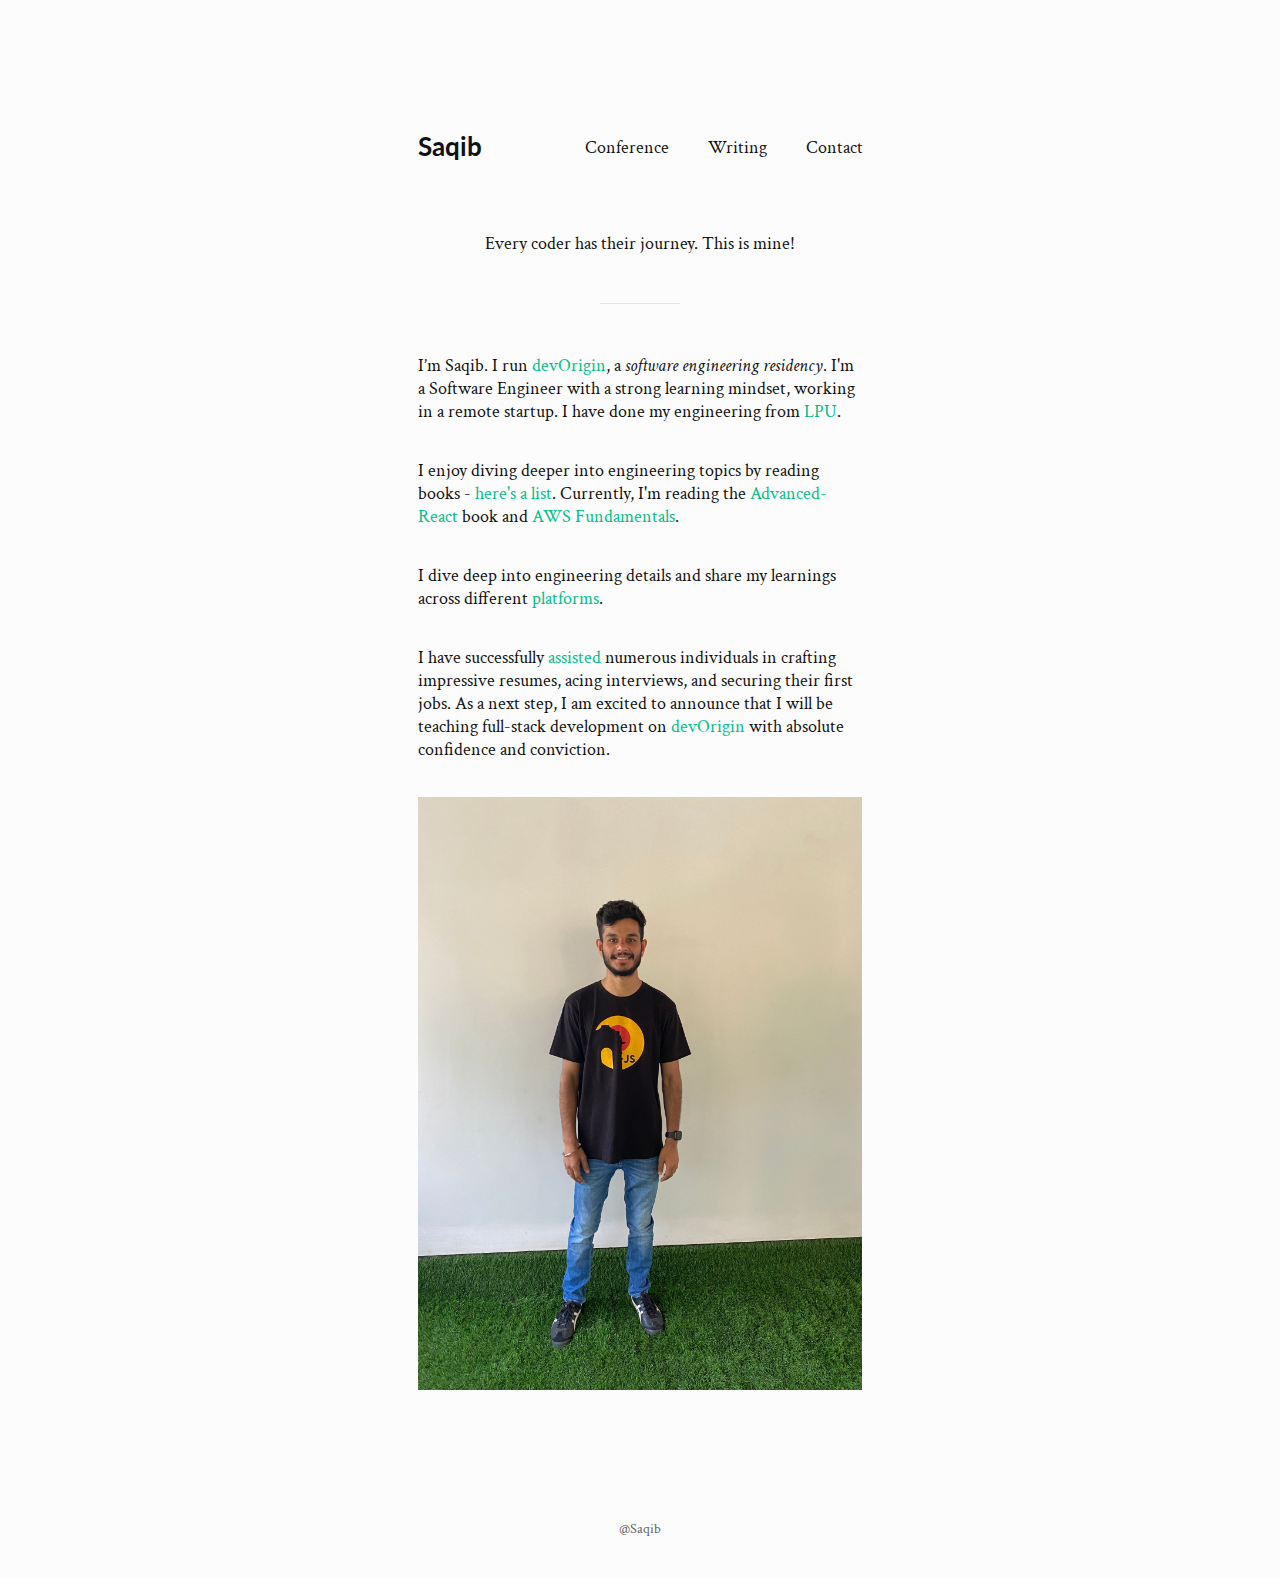
<file: index.html>
<html>
  <head>
    <meta http-equiv="Content-Type" content="text/html; charset=utf-8" />
    <meta charset="utf-8" />
    <meta name="viewport" content="width=device-width, initial-scale=1.0" />
    <title>Saqib</title>
    <link rel="stylesheet" href="style.css" />
  </head>
  <body>
    <div class="container">
      <div class="navbar">
        <a class="header" href="./index.html"> Saqib </a>
        <div class="menu">
          <a class="menu-item" href="./conference.html">Conference</a>
          <a class="menu-item" href="./writing.html">Writing</a>
          <a class="menu-item" href="./contact.html">Contact</a>
        </div>
      </div>
      <div class="body">
        <p class="saqib-intro">Every coder has their journey. This is mine!</p>
        <div class="hr"></div>
        <p>
          I’m Saqib. I run
          <a href="https://devorigin.info">devOrigin</a>, a
          <span class="emphasis">software engineering residency</span>. I'm a
          Software Engineer with a strong learning mindset, working in a remote
          startup. I have done my engineering from
          <a href="https://www.lpu.in/">LPU</a>.
        </p>
        <p>
          I enjoy diving deeper into engineering topics by reading books -
          <a href="./books.html">here's a list</a>. Currently, I'm reading the
          <a href="https://www.advanced-react.com/">Advanced-React</a> book and
          <a href="https://awsfundamentals.com/">AWS Fundamentals</a>.
        </p>

        <p>
          I dive deep into engineering details and share my learnings across
          different <a href="./writing.html">platforms</a>.
        </p>
        <p>
          I have successfully
          <a href="https://topmate.io/iamsaqib24">assisted</a> numerous
          individuals in crafting impressive resumes, acing interviews, and
          securing their first jobs. As a next step, I am excited to announce
          that I will be teaching full-stack development on
          <a href="https://devorigin.info">devOrigin</a> with absolute
          confidence and conviction.
        </p>
        <img data-src="images/Mine.jpg" alt="Saqib" />
      </div>
    </div>
    <div class="footer">@Saqib</div>
  </body>
  <script type="text/javascript">
    [].forEach.call(document.querySelectorAll("img[data-src]"), function (img) {
      img.setAttribute("src", img.getAttribute("data-src"));
      img.onload = function () {
        img.removeAttribute("data-src");
      };
    });
  </script>
</html>
</file>
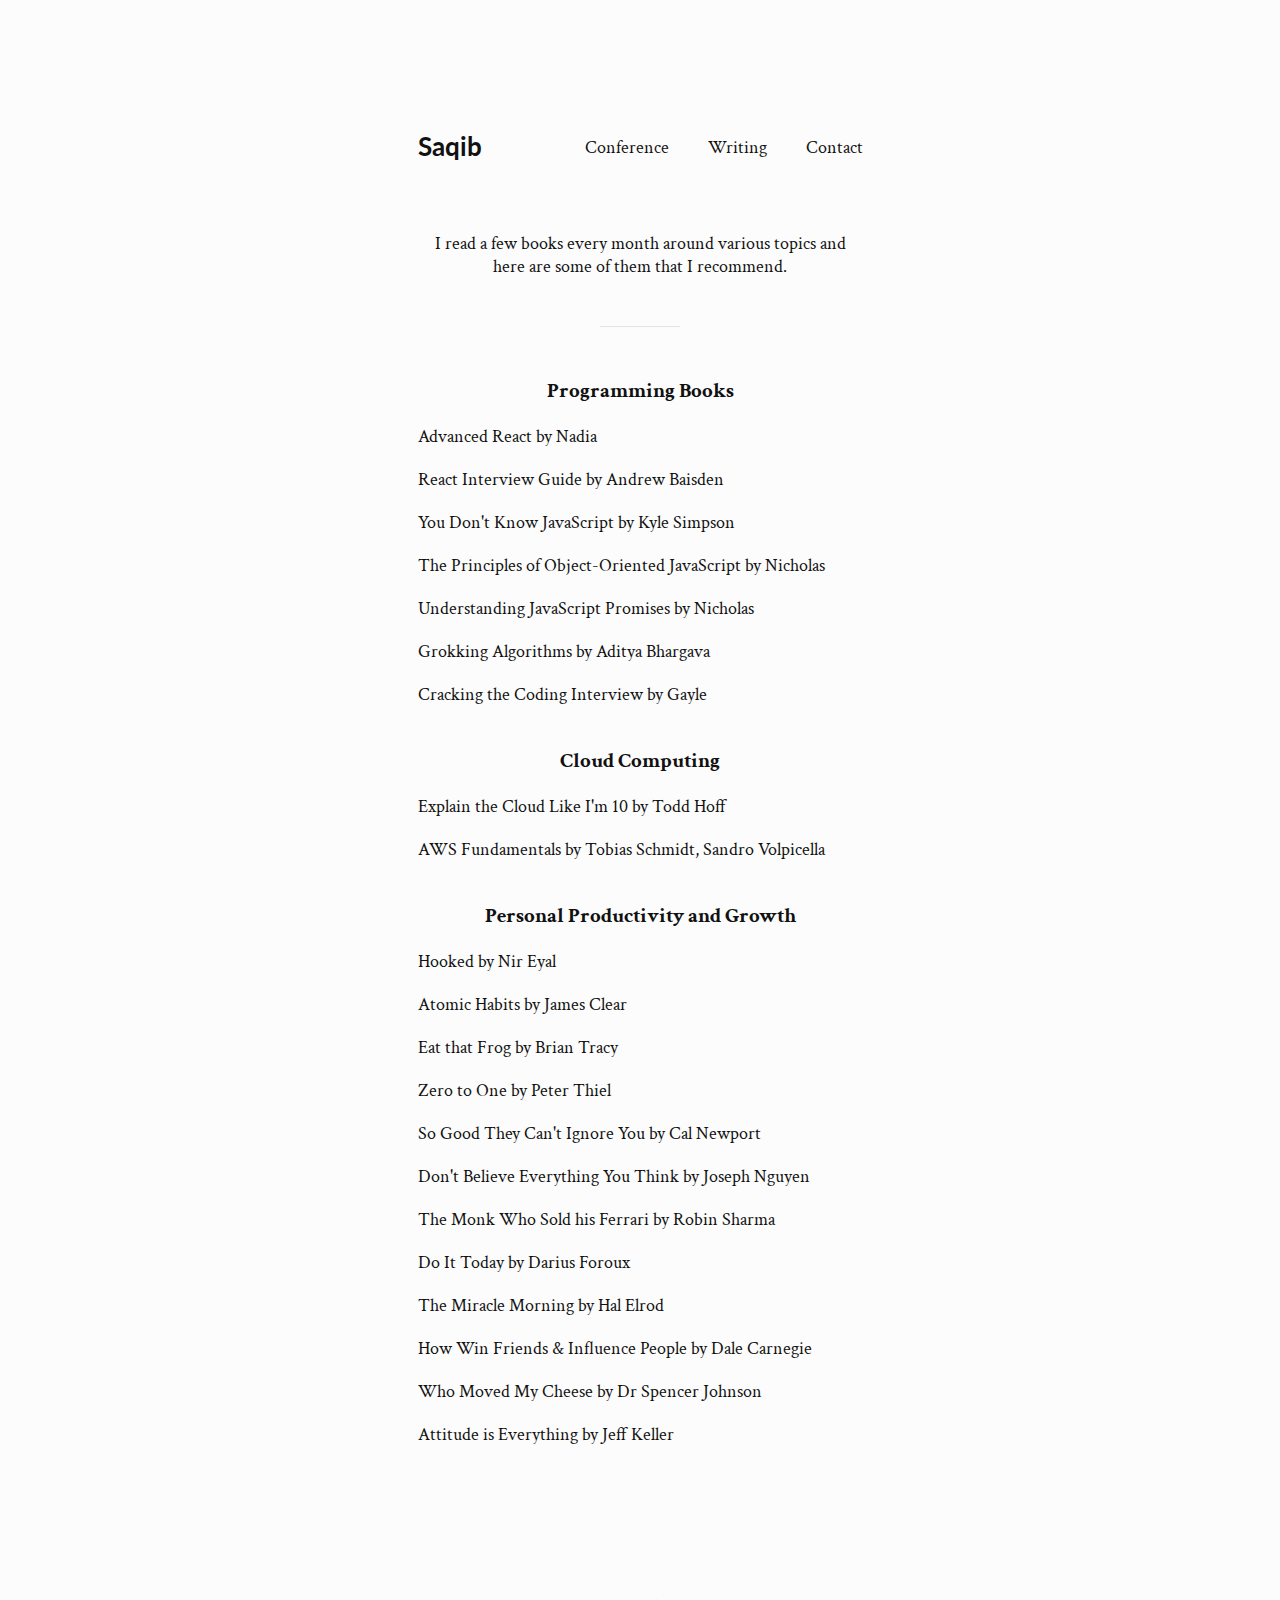
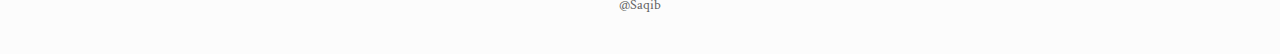
<file: books.html>
<html>
  <head>
    <meta http-equiv="Content-Type" content="text/html; charset=utf-8" />
    <meta charset="utf-8" />
    <meta name="viewport" content="width=device-width, initial-scale=1.0" />
    <title>Saqib</title>
    <link rel="stylesheet" href="style.css" />
  </head>
  <body>
    <div class="container">
      <div class="navbar">
        <a class="header" href="./index.html"> Saqib </a>
        <div class="menu">
          <a class="menu-item" href="./conference.html">Conference</a>
          <a class="menu-item" href="./writing.html">Writing</a>
          <a class="menu-item" href="./contact.html">Contact</a>
        </div>
      </div>
      <div class="body">
        <p class="talk-intro">
          I read a few books every month around various topics and here are some
          of them that I recommend.
        </p>
        <div class="hr"></div>
        <div class="writings">
          <h3>Programming Books</h3>

          <ul>
            <li>
              <a href="https://www.advanced-react.com/"
                >Advanced React by Nadia</a
              >
            </li>
            <li>
              <a
                href="https://www.amazon.in/React-Interview-Guide-Sudheer-Jonna/dp/1803241519/ref=tmm_pap_swatch_0?_encoding=UTF8&qid=&sr="
                >React Interview Guide by Andrew Baisden</a
              >
            </li>
            <li>
              <a
                href="https://www.amazon.in/You-Dont-Know-Set-Volumes/dp/9352136268/ref=sr_1_1?crid=FOAQHQCQSW90&keywords=you+don%27t+know+js&qid=1707823356&s=books&sprefix=you+dont+know%2Cstripbooks%2C230&sr=1-1"
                >You Don't Know JavaScript by Kyle Simpson</a
              >
            </li>
            <li>
              <a
                href="https://www.amazon.in/Principles-Object-Oriented-JavaScript-Nicholas-Zakas-ebook/dp/B00I87B1H8/ref=sr_1_1?crid=YX2O1ONE0AVX&keywords=The+Principles+of+Object-Oriented+JavaScript+by+Nicholas&qid=1707823381&s=books&sprefix=the+principles+of+object-oriented+javascript+by+nicholas%2Cstripbooks%2C225&sr=1-1"
                >The Principles of Object-Oriented JavaScript by Nicholas</a
              >
            </li>
            <li>
              <a
                href="https://www.amazon.in/Understanding-JavaScript-Promises-Nicholas-Zakas/dp/1678034150/ref=sr_1_1?crid=W8S3QJ4NAS8R&keywords=Understanding+JavaScript+Promises+by+Nicholas&qid=1707823412&s=books&sprefix=understanding+javascript+promises+by+nicholas%2Cstripbooks%2C228&sr=1-1"
                >Understanding JavaScript Promises by Nicholas</a
              >
            </li>
            <li>
              <a
                href="https://www.amazon.in/Grokking-Algorithms-illustrated-programmers-curious/dp/1617292230/ref=sr_1_1?crid=S726RY7FU8Q2&keywords=Grokking+Algorithms+by+Aditya+Bhargava&qid=1707823443&s=books&sprefix=grokking+algorithms+by+aditya+bhargava%2Cstripbooks%2C233&sr=1-1"
                >Grokking Algorithms by Aditya Bhargava</a
              >
            </li>
            <li>
              <a
                href="https://www.amazon.in/Cracking-Coding-Interview-Programing-Questions/dp/0984782850/ref=sr_1_1?crid=BZHUL0ZNS8TM&keywords=Cracking+the+Coding+Interview+by+Gayle&qid=1707823474&s=books&sprefix=cracking+the+coding+interview+by+gayle%2Cstripbooks%2C237&sr=1-1-spons&sp_csd=d2lkZ2V0TmFtZT1zcF9hdGY&psc=1"
                >Cracking the Coding Interview by Gayle</a
              >
            </li>
          </ul>

          <h3>Cloud Computing</h3>

          <ul>
            <li>
              <a
                href="https://www.amazon.in/Explain-Cloud-Like-Im-10/dp/0979707110/ref=sr_1_1?crid=1JVO6N4QJ4QG7&keywords=Explain+the+Cloud+Like+I%27m+10+by+Todd+Hoff&nsdOptOutParam=true&qid=1707823499&s=books&sprefix=explain+the+cloud+like+i%27m+10+by+todd+hoff%2Cstripbooks%2C235&sr=1-1"
                >Explain the Cloud Like I'm 10 by Todd Hoff</a
              >
            </li>
            <li>
              <a href="https://awsfundamentals.com/#pricing"
                >AWS Fundamentals by Tobias Schmidt, Sandro Volpicella</a
              >
            </li>
          </ul>

          <h3>Personal Productivity and Growth</h3>

          <ul>
            <li><a href="http://">Hooked by Nir Eyal</a></li>
            <li><a href="http://">Atomic Habits by James Clear</a></li>
            <li><a href="http://">Eat that Frog by Brian Tracy</a></li>
            <li><a href="http://">Zero to One by Peter Thiel</a></li>
            <li>
              <a href="http://">So Good They Can't Ignore You by Cal Newport</a>
            </li>
            <li>
              <a href="http://"
                >Don't Believe Everything You Think by Joseph Nguyen</a
              >
            </li>

            <li>
              <a href="http://"
                >The Monk Who Sold his Ferrari by Robin Sharma</a
              >
            </li>
            <li><a href="http://">Do It Today by Darius Foroux</a></li>
            <li><a href="http://">The Miracle Morning by Hal Elrod</a></li>

            <li>
              <a href="http://"
                >How Win Friends & Influence People by Dale Carnegie</a
              >
            </li>
            <li>
              <a href="http://">Who Moved My Cheese by Dr Spencer Johnson</a>
            </li>
            <li><a href="http://">Attitude is Everything by Jeff Keller</a></li>
          </ul>
        </div>
      </div>
    </div>
    <div class="footer">@Saqib</div>
  </body>
</html>
</file>
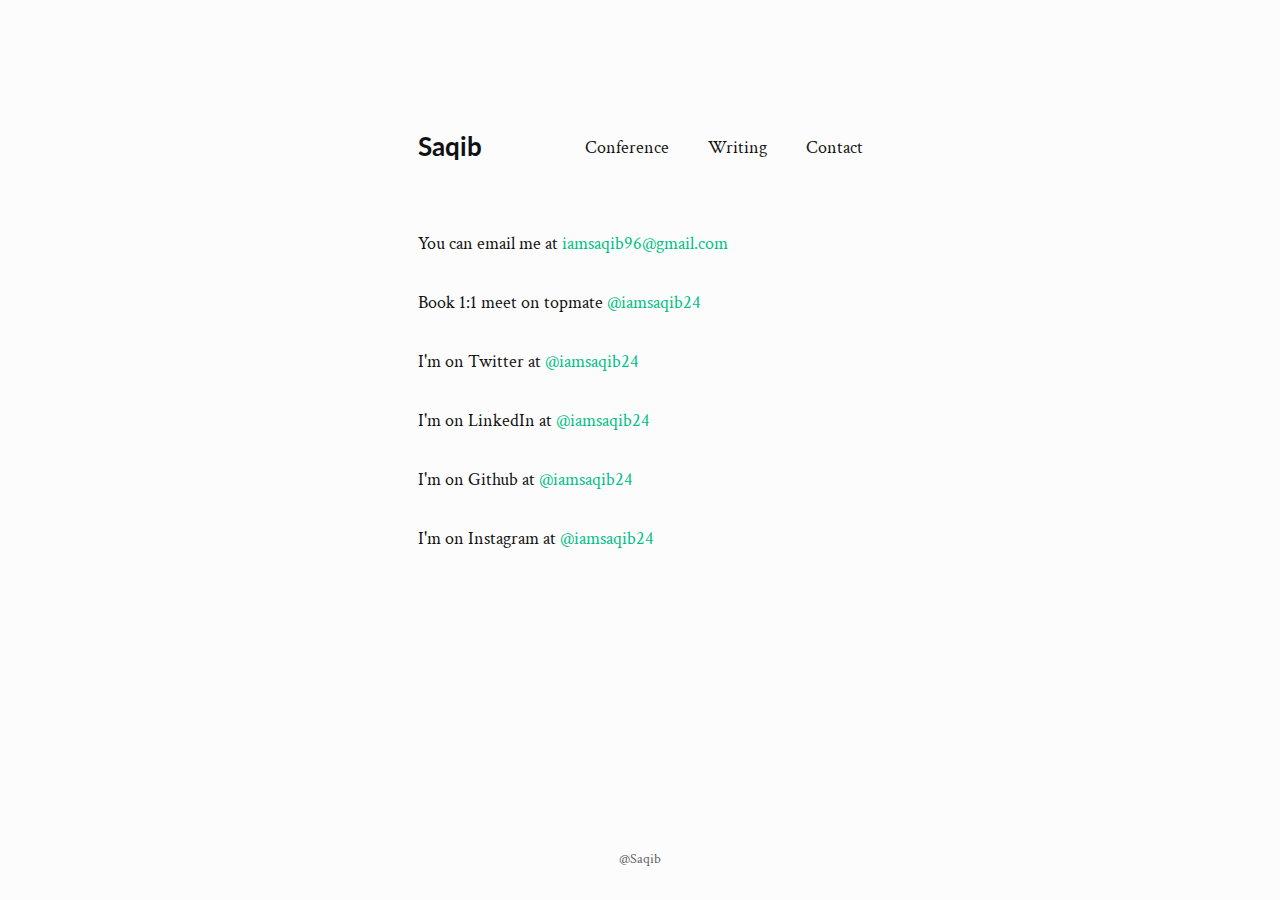
<file: contact.html>
<html>
  <head>
    <meta http-equiv="Content-Type" content="text/html; charset=utf-8" />
    <meta charset="utf-8" />
    <meta name="viewport" content="width=device-width, initial-scale=1.0" />
    <title>Saqib</title>
    <link rel="stylesheet" href="style.css" />
  </head>
  <body>
    <div class="container">
      <div class="navbar">
        <a class="header" href="./index.html"> Saqib </a>
        <div class="menu">
          <a class="menu-item" href="./conference.html">Conference</a>
          <a class="menu-item" href="./writing.html">Writing</a>
          <a class="menu-item" href="./contact.html">Contact</a>
        </div>
      </div>
      <div class="body">
        <p>You can email me at <span id="email"></span></p>
        <p>
          Book 1:1 meet on topmate
          <a href="https://topmate.io/iamsaqib24">@iamsaqib24</a>
        </p>
        <p>
          I'm on Twitter at
          <a href="https://twitter.com/iamsaqib24">@iamsaqib24</a>
        </p>
        <p>
          I'm on LinkedIn at
          <a href="https://www.linkedin.com/in/iamsaqib24/">@iamsaqib24</a>
        </p>
        <p>
          I'm on Github at
          <a href="https://github.com/iamsaqib24">@iamsaqib24</a>
        </p>
        <p>
          I'm on Instagram at
          <a href="https://www.instagram.com/iamsaqib24/">@iamsaqib24</a>
        </p>
      </div>
    </div>
    <div class="footer footer-contact">@Saqib</div>
  </body>
  <script language="JavaScript">
    var username = "iamsaqib96";
    var hostname = "gmail.com";
    var linktext = username + "@" + hostname;
    var emailContainer = document.getElementById("email");
    emailContainer.innerHTML =
      "<a href='" +
      "mail" +
      "to:" +
      username +
      "@" +
      hostname +
      "'>" +
      linktext +
      "</a>";
  </script>
</html>
</file>
<file: style.css>
@import url("https://fonts.googleapis.com/css?family=Crimson+Text:400,400i,600");
@import url("https://fonts.googleapis.com/css?family=Lato:700");

html {
  font-size: 18px;
  -webkit-font-smoothing: antialiased;
  -moz-osx-font-smoothing: grayscale;
  font-family: "Crimson Text", serif;
  color: #111;
}

blockquote {
  padding: 0 50px;
  margin-left: 0;
  border-left: 2px solid gray;
}

a {
  text-decoration: none;
}

body {
  background-color: #fcfcfc;
}

.container {
  margin: 130px auto;
  width: 445px;
}

.navbar {
  margin: 0 0 70px 0;
}

.menu {
  display: inline-block;
  float: right;
  padding-top: 6px;
}

.menu-item {
  display: inline-block;
  padding-left: 35px;
  text-decoration: none;
  color: #111;
}

.menu-item:hover {
  color: #9e9a9a;
}

.menu-item:visited {
  color: #111;
}

.header {
  display: inline-block;
  font-family: "Lato", "Trebuchet MS", sans-serif;
  font-size: 1.45em;
  font-weight: 700;
  text-decoration: none;
  color: inherit;
}

.body > p {
  padding-bottom: 18px;
}

.body > p > a {
  text-decoration: none;
  color: #00bf86;
  /*color: #FF4552;*/
}
.body > p > a:hover {
  color: #06de9d;
}
.emphasis {
  font-style: italic;
}

img {
  max-width: 100%;
}

@media (max-width: 600px) {
  .container {
    width: 90%;
    margin: 40px auto;
  }
  .menu {
    display: block;
    float: none;
  }
  .menu-item {
    padding: 0 35px 0 0;
  }
  .navbar {
    margin-bottom: 40px;
  }
  .header {
    margin-bottom: 10px;
  }
}

.saqib-intro {
  margin-bottom: 30px;
  text-align: center;
}

/* Talks page */

.talk-intro {
  margin-bottom: 30px;
  text-align: center;
}

.hr {
  width: 80px;
  height: 1px;
  background-color: #e3e3e3;
  margin: 0 auto 50px auto;
}

.talk-video {
  margin-bottom: 65px;
}

.talk-video > a {
  max-width: 40%;
  float: right;
}

.talk-description {
  width: 60%;
  display: inline-block;
}

.talk-title:hover {
  color: #00bf86;
  cursor: pointer;
}

.talk-title > a {
  color: #111;
  font-weight: 400;
}

.talk-title > a:hover {
  color: #00bf86;
}

.talk-description > p {
  margin: 0;
  padding: 0 10px 5px 0;
}

.talk-body {
  font-style: italic;
}

.talk-text {
  margin-bottom: 50px;
}

.talk-text > p {
  margin: 0;
  padding-bottom: 5px;
}

.talk-text > .talk-title {
  display: inline-block;
  font-weight: 400;
}

.talk-text > .date {
  display: inline-block;
  float: right;
}

/* Writings page */

.writings > ul {
  padding-left: 0px;
  color: #277fe4;
  list-style: none;
}

.writings > ul > li > a {
  display: block;
  color: #111;
  padding-bottom: 20px;
}

.writings > ul > li > a:hover {
  color: #00bf86;
}

/* Contact page */

#email > a {
  color: #00bf86;
}

.footer {
  position: relative;
  bottom: 0;
  left: 0;
  right: 0;
  height: 50px;
  text-align: center;
  font-size: 14px;
  color: #656464;
}

.footer-contact {
  position: absolute;
}

img {
  opacity: 1;
  transition: opacity 0.5s;
}

img[data-src] {
  opacity: 0;
}

h3 {
  text-align: center;
}
</file>
